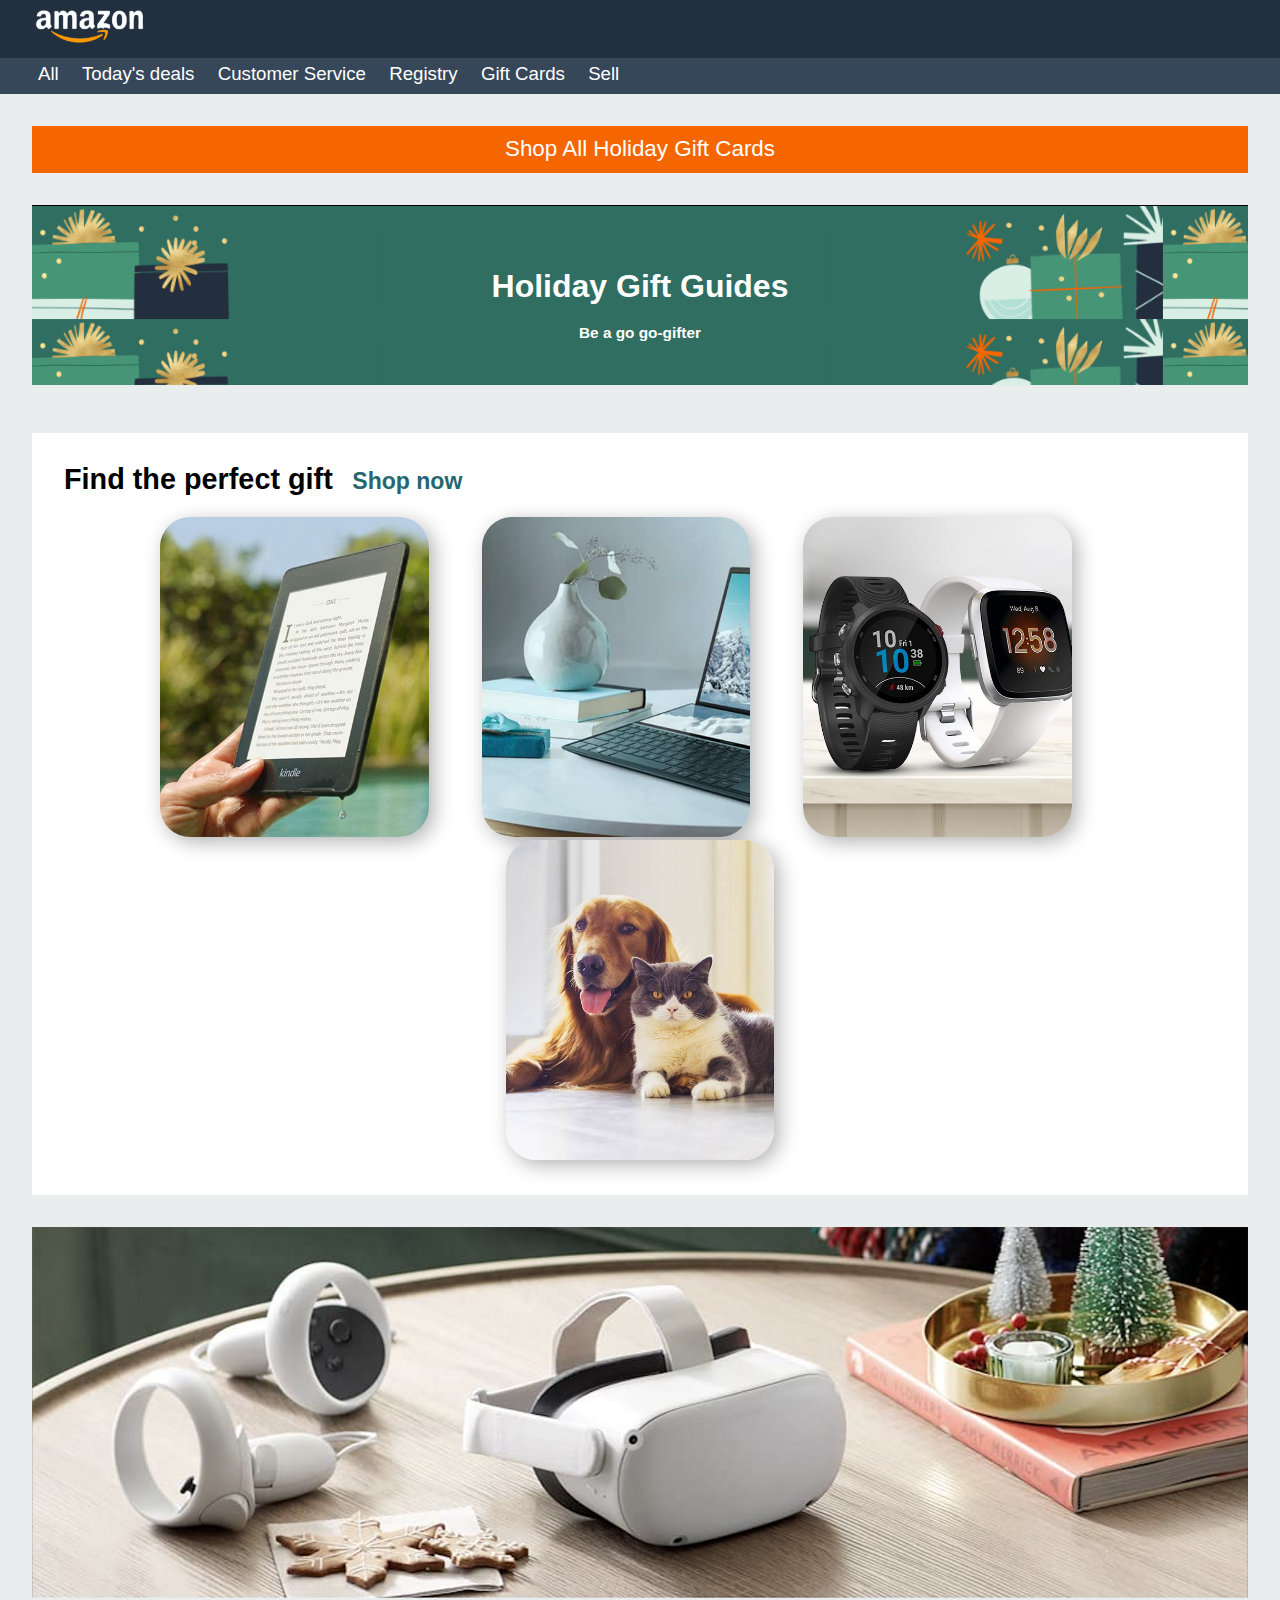
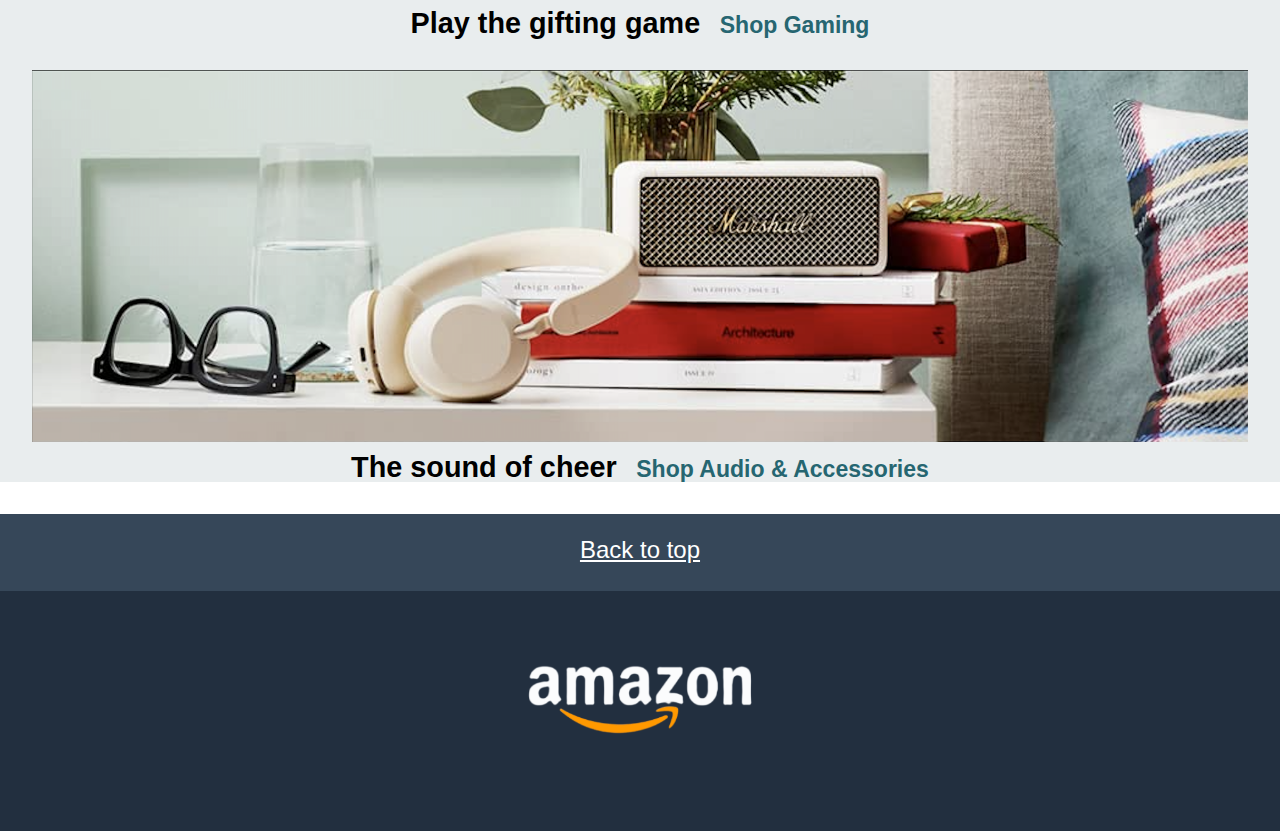
<file: Mockup/index.html>
<!DOCTYPE html>
<html lang="en">
<head>
    <meta charset="UTF-8">
    <meta name="viewport" content="width=device-width, initial-scale=1.0">
    <title>Amazon Mockup</title>
    <link rel="stylesheet" href="assets/css/reset.css">
    <link rel="stylesheet" href="assets/css/style.css">
</head>
<body>
    <header>
        <div id="logo_alto" class="back_logo">
            <a href="https://www.amazon.it/ref=nav_logo"><img src="assets/images/logo.png" alt="Logo amazon"></a>
        </div>
        <div id="bottoni" class="back_scuro">
            <button><a href="">All</a></button>
            <button><a href="">Today's deals</a></button>
            <button><a href="">Customer Service</a></button>
            <button><a href="">Registry</a></button>
            <button><a href="">Gift Cards</a></button>
            <button><a href="">Sell</a></button>
        </div>
    </header>
    <main>
        <div id="arancione">
            <h3>Shop all holiday gift cards</h3>
        </div>
        <div id="holiday">
            <!-- holiday gift -->
            <h1>Holiday Gift Guides</h1>
            <p> Be a go go-gifter</p>
        </div>
        <div id="fotovarie"> <!-- 4 foto  -->
            <h2 id="titolino">Find the perfect gift <a href="">Shop now</a></h2>
            <img src="assets/images/img_1.jpg" alt="foto kindle">
            <img class="fotodue" src="assets/images/img_2.jpg" alt="foto scrivania con notebook">
            <img class="fototre" src="assets/images/img_3.jpg" alt="foto smartwatch">
            <img src="assets/images/img_4.jpg" alt="foto cane e gatto">
        </div>
        <div>
            <figure id="prima_foto_grande">
                <img class="foto_grandi" src="assets/images/img_9.png" alt="foto_vr">
                <figcaption>Play the gifting game <a href="">Shop Gaming</a></figcaption>
            </figure>
        </div>
        <div>
            <figure>
                <img class="foto_grandi" src="assets/images/img_10.png" alt="foto_marshall">
                <figcaption>The sound of cheer <a href="">Shop Audio &amp; Accessories</a></figcaption>
            </figure>        
        </div>
    </main>
    <footer>
        <div id="primo_blocco_footer" class="back_scuro">
            <button><a href="#logo_alto">Back to top</a></button>
        </div>
        <div id="secondo_blocco_footer" class="back_logo">
            <a href="https://www.amazon.it/ref=nav_logo"><img src="assets/images/logo.png" alt="Logo amazon"></a>
        </div>
    </footer>
</body>
</html>
</file>
<file: Mockup/assets/css/style.css>
body {
    font-family: Arial, Helvetica, sans-serif;

}
.back_scuro, button {
    background-color: #364759;
}
.back_logo {
    background-color: #222f3f;
}
/* Elementi dell'header */
#logo_alto {
    height: 4.5vw;
}
header img { 
    width: 9vw;
    margin-left: 2em;
    padding-top: 0.4vw;
}
#bottoni {
    padding-left: 2em;
}
#bottoni button {
    border: none;
    padding-right: 1vw;
    height: 2.5em;
    margin-bottom: 0.2em;
}
#bottoni a {
    text-decoration: none;
    color: white;
    font-size: 1.4em;
}
/* elementi della main */
main {
    text-align: center;
    padding: 2em 2em 0em 2em;
    background-color: #e9edee;
}
#arancione {
    background-color: #f56600;
    color: white;
    text-transform: capitalize;
    padding: 0.5em;
}
#arancione h3 {
    font-size: 1.4em;
    padding: 0.2em;
}
#holiday {
    background-color: black;
    background-image: url(../images/bg-image.png);
    background-size: 93%;
    height: 14vw;
    margin: 2em 0 3em 0;
    color: white;
    border-top: 1px solid black ;
    font-weight: bold;
}
#holiday h1 {
    padding-top: 5vw;
    font-size: 2.5vw;
    
}
#holiday p {
    padding-top: 1.8vw;
    font-size: 1.2vw;
}

#titolino {
    text-align: left;
    font-size: 1.8em;
    margin-bottom: 0.8em;
    font-weight: bold;
    
}
main a {
    font-size: 0.8em;
    color: #266671;
    margin-left: 0.5em;
    text-decoration: none;
}
#fotovarie {
    padding: 2em;
    background-color: white;
}
#fotovarie img {
    width: 21vw;
    border-radius: 30px;  
    height: 25vw;
    object-fit: cover;
    box-shadow:5px 5px 20px rgba(0, 0, 0, 0.3);
}
.fotodue {
    margin: 0 3em 0 3em;
}
.fototre {
    margin-right: 3em;
}

/* foto grandi */
.foto_grandi {
    width: 100%;
    padding-bottom: 0.5em;  
}
#prima_foto_grande {
    margin-top: 2em;
}
figcaption {
    font-size: 1.8em;
    font-weight: bold;
    margin-bottom: 2.5vw;
}
/*  footer  */
footer {
    text-align: center;
}
#primo_blocco_footer {
    height: 3.5em;
    padding-top: 1.3em;
}
#primo_blocco_footer button {
    border: none;
}
#primo_blocco_footer a {
    color: white;
    font-size: 1.8em;
}
#secondo_blocco_footer {
    height: 11em;
    padding-top: 4em;
}
#secondo_blocco_footer img {
    width: 15em;
}
</file>
